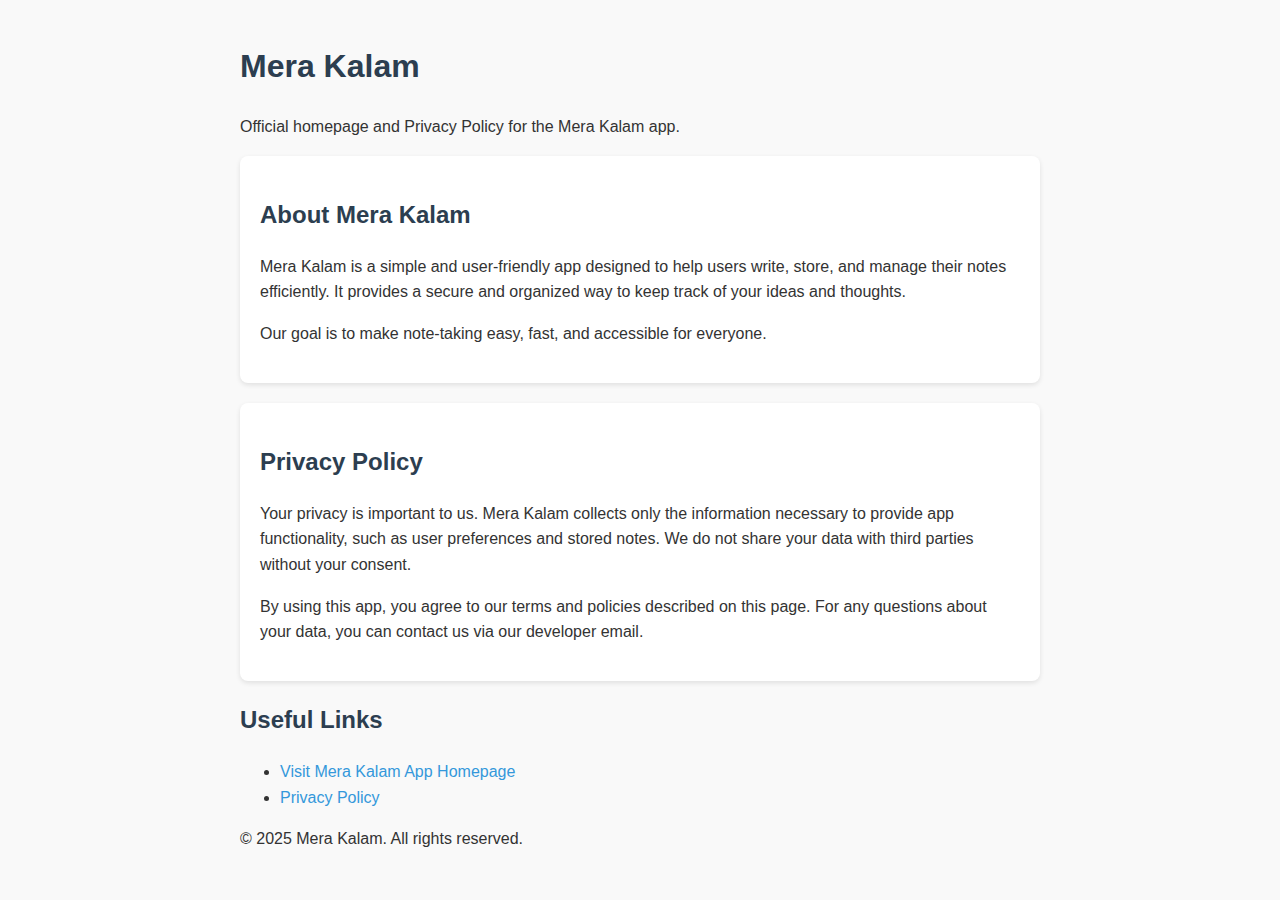
<file: index.html>
<!DOCTYPE html>
<html lang="en">
<head>
  <meta charset="UTF-8">
  <meta name="google-site-verification" content="faOpsa-z9EPZcs5txnzf5-ybq627oWaty0h8CKiEx7g" />
  <meta name="viewport" content="width=device-width, initial-scale=1.0">
  <title>Mera Kalam App</title>
  <style>
    body {
      font-family: Arial, sans-serif;
      line-height: 1.6;
      max-width: 800px;
      margin: 0 auto;
      padding: 20px;
      background-color: #f9f9f9;
      color: #333;
    }
    h1, h2 {
      color: #2c3e50;
    }
    a {
      color: #3498db;
      text-decoration: none;
    }
    a:hover {
      text-decoration: underline;
    }
    section {
      background: #fff;
      padding: 20px;
      margin-bottom: 20px;
      border-radius: 8px;
      box-shadow: 0 2px 5px rgba(0,0,0,0.1);
    }
  </style>
</head>
<body>

  <header>
    <h1>Mera Kalam</h1>
    <p>Official homepage and Privacy Policy for the Mera Kalam app.</p>
  </header>

  <section>
    <h2>About Mera Kalam</h2>
    <p>Mera Kalam is a simple and user-friendly app designed to help users write, store, and manage their notes efficiently. It provides a secure and organized way to keep track of your ideas and thoughts.</p>
    <p>Our goal is to make note-taking easy, fast, and accessible for everyone.</p>
  </section>

  <section>
    <h2>Privacy Policy</h2>
    <p>Your privacy is important to us. Mera Kalam collects only the information necessary to provide app functionality, such as user preferences and stored notes. We do not share your data with third parties without your consent.</p>
    <p>By using this app, you agree to our terms and policies described on this page. For any questions about your data, you can contact us via our developer email.</p>
  </section>

  <h2>Useful Links</h2>
  <ul>
    <li><a href="merakalam/">Visit Mera Kalam App Homepage</a></li>
    <li><a href="https://muhammadharoonbadshah.github.io/merakalam/privacypolicy.htm">Privacy Policy</a></li>
  </ul>
  <footer>
    <p>&copy; 2025 Mera Kalam. All rights reserved.</p>
      </footer>

</body>
</html>
</file>
